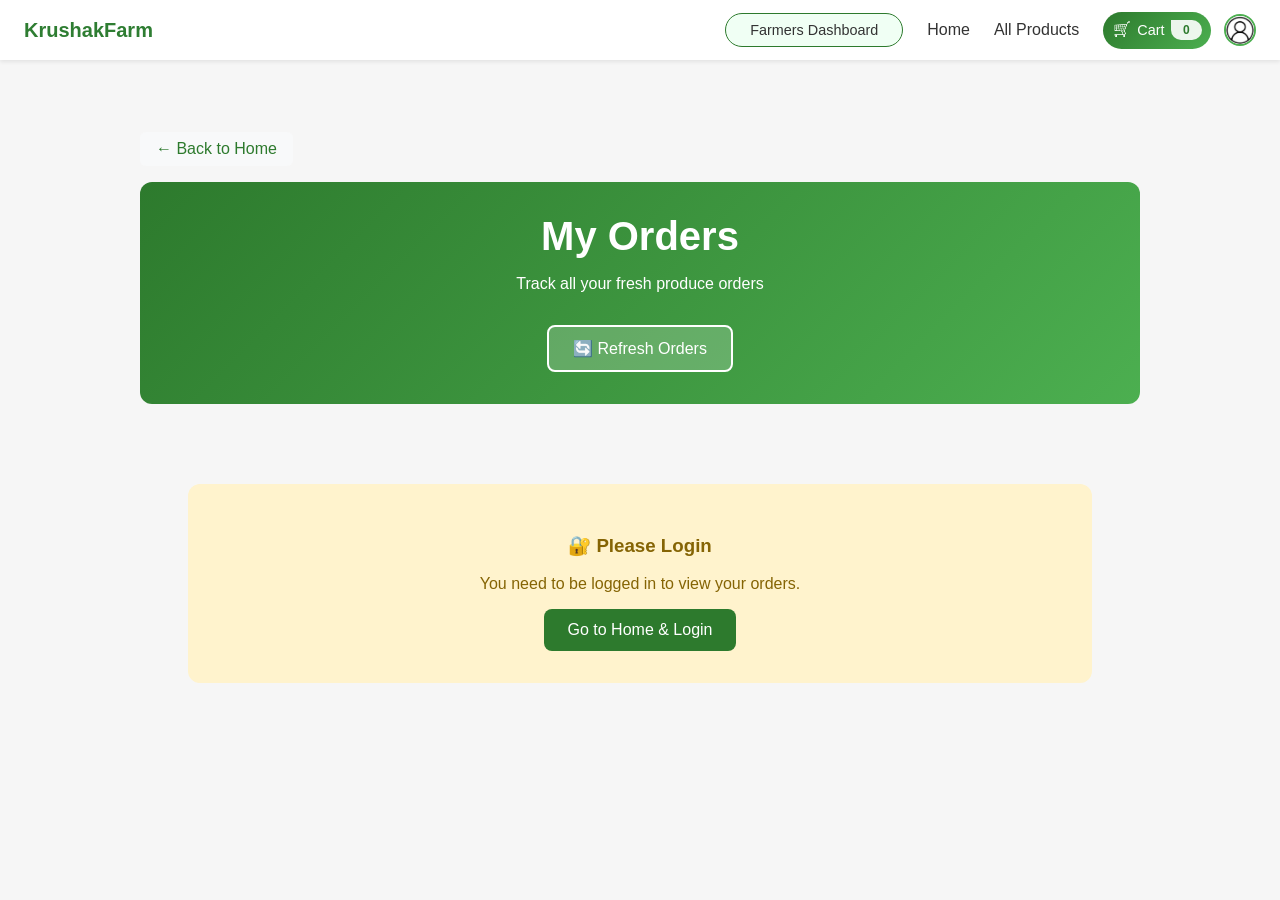
<file: my-orders.html>
<!-- my-orders.html -->
<!DOCTYPE html>
<html lang="en">
<head>
  <meta charset="UTF-8"/>
  <meta name="viewport" content="width=device-width, initial-scale=1.0"/>
  <title>My Orders - KrushakFarm</title>
  <link rel="stylesheet" href="css/styles.css"/>
  <style>
    /* Orders page specific styles */
    body {
      margin: 0;
      padding: 0;
    }
    
    .orders-container {
      max-width: 1000px;
      margin: 0 auto;
      padding: 2rem 1rem;
      margin-top: 100px; /* Space below navbar */
    }

    .page-header {
      text-align: center;
      margin-bottom: 2rem;
      padding: 2rem 0;
      background: linear-gradient(135deg, #2d7a2d, #4caf50);
      color: white;
      border-radius: 12px;
    }

    .page-header h1 {
      font-size: 2.5rem;
      margin: 0;
    }

    .back-nav {
      display: inline-block;
      margin-bottom: 1rem;
      padding: 0.5rem 1rem;
      background: #f8f9fa;
      color: #2d7a2d;
      text-decoration: none;
      border-radius: 6px;
      transition: all 0.3s ease;
    }

    .back-nav:hover {
      background: #2d7a2d;
      color: white;
    }

    .order-card {
      background: white;
      border-radius: 12px;
      box-shadow: 0 4px 12px rgba(0,0,0,0.1);
      margin-bottom: 1.5rem;
      padding: 1.5rem;
      border-left: 4px solid #2d7a2d;
    }

    .order-header {
      display: flex;
      justify-content: space-between;
      align-items: center;
      margin-bottom: 1rem;
      padding-bottom: 0.5rem;
      border-bottom: 1px solid #eee;
    }

    .order-id {
      font-size: 1.1rem;
      font-weight: 600;
      color: #333;
    }

    .order-status {
      padding: 0.25rem 0.75rem;
      border-radius: 20px;
      font-size: 0.8rem;
      font-weight: 600;
      text-transform: uppercase;
    }

    .status-pending { background: #fff3cd; color: #856404; }
    .status-confirmed { background: #d4edda; color: #155724; }
    .status-delivered { background: #d1ecf1; color: #0c5460; }
    .status-cancelled { background: #f8d7da; color: #721c24; }

    .order-meta {
      display: grid;
      grid-template-columns: repeat(auto-fit, minmax(200px, 1fr));
      gap: 1rem;
      margin-bottom: 1rem;
    }

    .meta-item {
      display: flex;
      align-items: center;
      gap: 0.5rem;
    }

    .meta-label {
      font-weight: 600;
      color: #666;
    }

    .meta-value {
      color: #333;
    }

    .order-items {
      background: #f8f9fa;
      padding: 1rem;
      border-radius: 8px;
      margin-top: 1rem;
    }

    .order-items h4 {
      margin: 0 0 0.75rem 0;
      color: #333;
      font-size: 1rem;
    }

    .item-list {
      list-style: none;
      padding: 0;
      margin: 0;
    }

    .item-list li {
      display: flex;
      justify-content: space-between;
      align-items: center;
      padding: 0.5rem 0;
      border-bottom: 1px solid #dee2e6;
    }

    .item-list li:last-child {
      border-bottom: none;
    }

    .item-name {
      font-weight: 500;
    }

    .item-price {
      font-weight: 600;
      color: #2d7a2d;
    }

    .loading {
      text-align: center;
      padding: 3rem;
      color: #666;
    }

    .no-orders {
      text-align: center;
      padding: 3rem;
      background: #f8f9fa;
      border-radius: 12px;
      color: #666;
    }

    .error-message {
      background: #f8d7da;
      color: #721c24;
      padding: 1rem;
      border-radius: 8px;
      margin: 1rem 0;
      text-align: center;
    }

    .session-expired {
      background: #fff3cd;
      color: #856404;
      padding: 2rem;
      border-radius: 12px;
      text-align: center;
    }

    .btn {
      display: inline-block;
      padding: 0.75rem 1.5rem;
      background: #2d7a2d;
      color: white;
      text-decoration: none;
      border-radius: 8px;
      transition: all 0.3s ease;
      border: none;
      cursor: pointer;
      font-size: 1rem;
    }

    .btn:hover {
      background: #1e5a1e;
      transform: translateY(-2px);
    }

    @media (max-width: 768px) {
      .order-header {
        flex-direction: column;
        align-items: flex-start;
        gap: 0.5rem;
      }

      .order-meta {
        grid-template-columns: 1fr;
      }

      .page-header h1 {
        font-size: 2rem;
      }
      
      .orders-container {
        margin-top: 80px;
        padding: 1rem;
      }
    }
  </style>
</head>
<body>

  <!-- Navigation -->
  <nav class="navbar">
    <div class="logo">KrushakFarm</div>
    <div class="nav-links">
      <a href="seller-login.html" class="nav-button">Farmers Dashboard</a>
      <a href="index.html">Home</a>
      <a href="search.html">All Products</a>
      
      <!-- User Actions -->
      <div class="user-actions">
        <a class="cart-btn" href="cart.html">
          <span class="cart-icon">🛒</span>
          <p>Cart</p>
          <span class="cart-count" id="cart-count">0</span>
        </a>
        
        <div class="profile-menu" id="profileMenu">
          <img src="images/profile.png" alt="Profile Icon" class="profile-icon" />
          <div class="dropdown hidden" id="dropdownMenu">
            <a href="my-orders.html">My Orders</a>
            <a href="#" onclick="logoutUser()">Logout</a>
          </div>
        </div>

        <button type="button" class="login-btn hidden" id="loginBtn">Login</button>
      </div>
    </div>
  </nav>

  <!-- Main Content -->
  <main class="orders-container">
    <a href="index.html" class="back-nav">← Back to Home</a>
    
    <div class="page-header">
      <h1>My Orders</h1>
      <p>Track all your fresh produce orders</p>
      <button onclick="refreshOrders()" class="btn" style="margin-top: 1rem; background: rgba(255,255,255,0.2); border: 2px solid white;">
        🔄 Refresh Orders
      </button>
    </div>

    <div id="ordersContainer" class="loading">
      <div>Loading your orders...</div>
    </div>
  </main>

  <!-- Popup Message -->
  <div id="popupMessage" class="popup-message" aria-live="polite">
    <span id="popupText"></span>
  </div>

  <script>
    // API configuration
    const API_URL = (window.location.hostname === 'localhost' || window.location.hostname === '127.0.0.1' || window.location.protocol === 'file:') ? 'http://localhost:5000/api' : '/api';
    let currentUser = null;
    let authToken = null;

    // Initialize page
    window.addEventListener("DOMContentLoaded", () => {
      checkAuthAndLoadOrders();
      
      // Auto-refresh orders every 30 seconds if page is visible
      setInterval(() => {
        if (!document.hidden && authToken && currentUser) {
          loadOrders();
        }
      }, 30000);
    });

    // Refresh orders when page becomes visible (user returns from cart)
    document.addEventListener('visibilitychange', () => {
      if (!document.hidden && authToken && currentUser) {
        setTimeout(() => {
          loadOrders();
        }, 1000); // Small delay to ensure any pending operations complete
      }
    });

    // Check authentication and load orders
    async function checkAuthAndLoadOrders() {
      authToken = localStorage.getItem("authToken");
      
      if (!authToken) {
        showNotLoggedIn();
        return;
      }

      // Manual refresh function
      async function refreshOrders() {
        const ordersContainer = document.getElementById("ordersContainer");
        const originalContent = ordersContainer.innerHTML;
        
        ordersContainer.innerHTML = `
          <div class="loading">
            <div>Refreshing orders...</div>
          </div>
        `;
        
        try {
          await loadOrders();
          showPopupMessage("Orders refreshed!");
        } catch (error) {
          ordersContainer.innerHTML = originalContent;
          showPopupMessage("Failed to refresh orders. Please try again.", "error");
        }
      }

      // Verify token is still valid
      try {
        const authRes = await fetch(`${API_URL}/auth/me`, {
          headers: { 'Authorization': `Bearer ${authToken}` }
        });

        if (authRes.ok) {
          const userData = await authRes.json();
          if (userData.success && userData.user && userData.user.role === 'customer') {
            currentUser = userData.user;
            updateNavigation();
            
            // Check if we need to refresh orders (coming from cart after order placement)
            const shouldRefresh = localStorage.getItem('refreshOrders');
            if (shouldRefresh) {
              localStorage.removeItem('refreshOrders');
              showPopupMessage("Loading your latest orders...");
              // Add a small delay to ensure order is processed on server
              setTimeout(async () => {
                await loadOrders();
              }, 2000);
            } else {
              await loadOrders();
            }
          } else {
            console.error('Invalid user data:', userData);
            showNotLoggedIn();
          }
        } else if (authRes.status === 401) {
          showSessionExpired();
        } else {
          showError("Authentication check failed. Please try again.");
        }
      } catch (error) {
        console.error('Auth check error:', error);
        showError("Network error. Please check your connection.");
      }
    }

    // Load orders from API with better error handling and fallback
    async function loadOrders() {
      try {
        // First try the primary orders endpoint
        let res = await fetch(`${API_URL}/orders`, {
          headers: { 
            'Authorization': `Bearer ${authToken}`,
            'Cache-Control': 'no-cache'
          }
        });

        // If 404, try alternative endpoints
        if (res.status === 404) {
          console.log('Primary orders endpoint not found, trying alternatives...');
          
          // Try different possible endpoints
          const alternativeEndpoints = [
            `${API_URL}/order`,
            `${API_URL}/user/orders`,
            `${API_URL}/customer/orders`
          ];
          
          for (const endpoint of alternativeEndpoints) {
            try {
              res = await fetch(endpoint, {
                headers: { 
                  'Authorization': `Bearer ${authToken}`,
                  'Cache-Control': 'no-cache'
                }
              });
              
              if (res.ok) {
                console.log(`Found working endpoint: ${endpoint}`);
                break;
              }
            } catch (endpointError) {
              console.log(`Failed endpoint ${endpoint}:`, endpointError.message);
              continue;
            }
          }
        }

        if (res.status === 401) {
          showSessionExpired();
          return;
        }

        if (!res.ok) {
          // Show detailed error information
          const errorText = await res.text();
          console.error('Server response:', {
            status: res.status,
            statusText: res.statusText,
            body: errorText
          });
          
          throw new Error(`Server error: ${res.status} - ${res.statusText}`);
        }

        const data = await res.json();
        console.log('Orders data received:', data);

        // Handle different response formats
        let orders = [];
        if (data.success && data.orders && Array.isArray(data.orders)) {
          orders = data.orders;
        } else if (data.orders && Array.isArray(data.orders)) {
          orders = data.orders;
        } else if (Array.isArray(data)) {
          orders = data;
        } else if (data.data && Array.isArray(data.data)) {
          orders = data.data;
        }

        if (orders.length > 0) {
          displayOrders(orders);
        } else {
          showNoOrders();
        }

      } catch (error) {
        console.error('Error loading orders:', error);
        
        // Show detailed error with debugging info
        showDetailedError(error.message);
      }
    }

    // Show detailed error with debugging information
    function showDetailedError(message) {
      document.getElementById("ordersContainer").innerHTML = `
        <div class="error-message">
          <h3>⚠️ Error Loading Orders</h3>
          <p><strong>Error:</strong> ${message}</p>
          <div style="margin: 1rem 0; padding: 1rem; background: #f8f9fa; border-radius: 8px; font-family: monospace; font-size: 0.9rem;">
            <strong>Debug Information:</strong><br>
            API URL: ${API_URL}<br>
            Endpoint: ${API_URL}/orders<br>
            Auth Token: ${authToken ? 'Present' : 'Missing'}<br>
            User: ${currentUser ? currentUser.name : 'Not logged in'}
          </div>
          <div style="display: flex; gap: 1rem; justify-content: center; flex-wrap: wrap;">
            <button onclick="refreshOrders()" class="btn">Try Again</button>
            <button onclick="testConnection()" class="btn" style="background: #17a2b8;">Test Connection</button>
            <button onclick="showServerInfo()" class="btn" style="background: #6c757d;">Server Info</button>
          </div>
        </div>
      `;
    }

    // Test server connection
    async function testConnection() {
      const container = document.getElementById("ordersContainer");
      container.innerHTML = `<div class="loading"><div>Testing server connection...</div></div>`;
      
      try {
        // Test basic API connection
        const testRes = await fetch(`${API_URL}/auth/me`, {
          headers: { 'Authorization': `Bearer ${authToken}` }
        });
        
        const connectionStatus = testRes.ok ? 'Connected' : `Failed (${testRes.status})`;
        
        // Try to get available endpoints
        let availableEndpoints = [];
        const endpointsToTest = [
          '/orders',
          '/order', 
          '/user/orders',
          '/customer/orders',
          '/products',
          '/cart'
        ];
        
        for (const endpoint of endpointsToTest) {
          try {
            const endpointRes = await fetch(`${API_URL}${endpoint}`, {
              headers: { 'Authorization': `Bearer ${authToken}` }
            });
            
            availableEndpoints.push({
              endpoint,
              status: endpointRes.status,
              available: endpointRes.status !== 404
            });
          } catch (e) {
            availableEndpoints.push({
              endpoint,
              status: 'Error',
              available: false
            });
          }
        }
        
        container.innerHTML = `
          <div style="background: white; padding: 2rem; border-radius: 12px; box-shadow: 0 4px 12px rgba(0,0,0,0.1);">
            <h3>🔍 Connection Test Results</h3>
            <p><strong>API Connection:</strong> ${connectionStatus}</p>
            <h4>Available Endpoints:</h4>
            <ul style="text-align: left; max-width: 500px; margin: 0 auto;">
              ${availableEndpoints.map(ep => `
                <li style="margin: 0.5rem 0; color: ${ep.available ? 'green' : 'red'};">
                  ${API_URL}${ep.endpoint} - ${ep.status} ${ep.available ? '✓' : '✗'}
                </li>
              `).join('')}
            </ul>
            <div style="margin-top: 2rem;">
              <button onclick="loadOrders()" class="btn">Back to Orders</button>
            </div>
          </div>
        `;
        
      } catch (error) {
        container.innerHTML = `
          <div class="error-message">
            <h3>❌ Connection Failed</h3>
            <p>Cannot connect to server: ${error.message}</p>
            <p>Please check if your server is running on ${API_URL}</p>
            <button onclick="loadOrders()" class="btn">Back</button>
          </div>
        `;
      }
    }

    // Show server information
    function showServerInfo() {
      const container = document.getElementById("ordersContainer");
      container.innerHTML = `
        <div style="background: white; padding: 2rem; border-radius: 12px; box-shadow: 0 4px 12px rgba(0,0,0,0.1);">
          <h3>🔧 Server Configuration</h3>
          <div style="text-align: left; max-width: 600px; margin: 0 auto; font-family: monospace; background: #f8f9fa; padding: 1rem; border-radius: 8px;">
            <p><strong>Expected Server Setup:</strong></p>
            <ul>
              <li>Server should be running and accessible</li>
              <li>Orders endpoint: <code>GET /api/orders</code></li>
              <li>Should return: <code>{ success: true, orders: [...] }</code></li>
              <li>Requires: Authorization header with Bearer token</li>
            </ul>
            <p><strong>Current Configuration:</strong></p>
            <ul>
              <li>API URL: <code>${API_URL}</code></li>
              <li>Auth Token: ${authToken ? 'Present (length: ' + authToken.length + ')' : 'Missing'}</li>
              <li>User: ${currentUser ? currentUser.name + ' (' + currentUser.email + ')' : 'Not authenticated'}</li>
            </ul>
          </div>
          <div style="margin-top: 2rem;">
            <button onclick="loadOrders()" class="btn">Back to Orders</button>
            <button onclick="checkOrdersDirectly()" class="btn" style="background: #6610f2;">Check Orders Directly</button>
          </div>
        </div>
      `;
    }

    // Check orders with different methods
    async function checkOrdersDirectly() {
      const container = document.getElementById("ordersContainer");
      container.innerHTML = `<div class="loading"><div>Checking orders directly...</div></div>`;
      
      // Try to create a test order first if none exist
      try {
        const createRes = await fetch(`${API_URL}/orders`, {
          method: 'POST',
          headers: {
            'Content-Type': 'application/json',
            'Authorization': `Bearer ${authToken}`
          },
          body: JSON.stringify({
            items: [{ productName: 'Test Product', quantity: 1, price: 10 }],
            totalAmount: 10,
            paymentMethod: 'test',
            paymentStatus: 'completed'
          })
        });
        
        if (createRes.ok) {
          showPopupMessage("Test order created successfully!");
          setTimeout(() => loadOrders(), 1000);
        } else {
          const errorData = await createRes.text();
          showPopupMessage(`Failed to create test order: ${createRes.status}`, 'error');
          console.error('Create order error:', errorData);
        }
        
      } catch (error) {
        showPopupMessage(`Error creating test order: ${error.message}`, 'error');
        loadOrders();
      }
    }

    // Display orders with safe property access
    function displayOrders(orders) {
      let html = '';
      
      orders.forEach((order, index) => {
        try {
          // Safely extract order data with fallbacks
          const orderId = order._id || order.id || `order-${index + 1}`;
          const status = order.status || 'pending';
          const totalAmount = order.totalAmount || order.total || 0;
          const paymentMethod = order.paymentMethod || 'N/A';
          const createdAt = order.createdAt || order.date || new Date();
          const items = order.items || [];
          
          // Format date safely
          let orderDate = 'Date not available';
          try {
            orderDate = new Date(createdAt).toLocaleDateString('en-IN', {
              year: 'numeric',
              month: 'long',
              day: 'numeric'
            });
          } catch (dateError) {
            console.warn('Date parsing error:', dateError);
          }

          html += `
            <div class="order-card">
              <div class="order-header">
                <div class="order-id">Order #${orderId.toString().slice(-8)}</div>
                <div class="order-status status-${status.toLowerCase()}">${status}</div>
              </div>
              
              <div class="order-meta">
                <div class="meta-item">
                  <span class="meta-label">📅 Date:</span>
                  <span class="meta-value">${orderDate}</span>
                </div>
                <div class="meta-item">
                  <span class="meta-label">💰 Total:</span>
                  <span class="meta-value">₹${Number(totalAmount).toFixed(2)}</span>
                </div>
                <div class="meta-item">
                  <span class="meta-label">💳 Payment:</span>
                  <span class="meta-value">${paymentMethod.toUpperCase()}</span>
                </div>
                ${order.deliveryAddress ? `
                  <div class="meta-item">
                    <span class="meta-label">📍 Delivery:</span>
                    <span class="meta-value">${order.deliveryAddress}</span>
                  </div>
                ` : ''}
              </div>

              <div class="order-items">
                <h4>📦 Items (${items.length})</h4>
                ${items.length > 0 ? `
                  <ul class="item-list">
                    ${items.map(item => {
                      // Safely extract item data
                      const productName = item.productName || item.name || 'Product';
                      const quantity = item.quantity || 1;
                      const price = item.price || 0;
                      const itemTotal = Number(price) * Number(quantity);
                      
                      return `
                        <li>
                          <div>
                            <span class="item-name">${productName}</span>
                            <div style="font-size: 0.9rem; color: #666;">Quantity: ${quantity}</div>
                          </div>
                          <div class="item-price">₹${itemTotal.toFixed(2)}</div>
                        </li>
                      `;
                    }).join('')}
                  </ul>
                ` : `
                  <p style="color: #666; text-align: center;">No items found for this order</p>
                `}
              </div>
            </div>
          `;
        } catch (orderError) {
          console.error('Error processing order:', orderError, order);
          // Still show a basic order card even if there's an error
          html += `
            <div class="order-card">
              <div class="order-header">
                <div class="order-id">Order #${index + 1}</div>
                <div class="order-status status-pending">Error Loading</div>
              </div>
              <p style="color: #666;">There was an error loading this order details.</p>
            </div>
          `;
        }
      });

      document.getElementById("ordersContainer").innerHTML = html;
    }

    // Show various states
    function showNotLoggedIn() {
      document.getElementById("ordersContainer").innerHTML = `
        <div class="session-expired">
          <h3>🔐 Please Login</h3>
          <p>You need to be logged in to view your orders.</p>
          <a href="index.html" class="btn">Go to Home & Login</a>
        </div>
      `;
    }

    function showSessionExpired() {
      localStorage.removeItem('authToken');
      document.getElementById("ordersContainer").innerHTML = `
        <div class="session-expired">
          <h3>⏰ Session Expired</h3>
          <p>Your login session has expired. Please login again to view your orders.</p>
          <a href="index.html" class="btn">Return to Home</a>
        </div>
      `;
    }

    function showNoOrders() {
      document.getElementById("ordersContainer").innerHTML = `
        <div class="no-orders">
          <h3>📦 No Orders Yet</h3>
          <p>You haven't placed any orders yet. Start shopping for fresh produce!</p>
          <a href="index.html" class="btn">Start Shopping</a>
        </div>
      `;
    }

    function showError(message) {
      document.getElementById("ordersContainer").innerHTML = `
        <div class="error-message">
          <h3>⚠️ Error</h3>
          <p>${message}</p>
          <button onclick="location.reload()" class="btn">Try Again</button>
        </div>
      `;
    }

    // Update navigation for logged-in user
    function updateNavigation() {
      if (currentUser) {
        const loginBtn = document.getElementById("loginBtn");
        const profileMenu = document.getElementById("profileMenu");
        
        if (loginBtn) loginBtn.classList.add("hidden");
        if (profileMenu) profileMenu.classList.remove("hidden");
        
        // Update cart count
        updateCartCount();
      }
    }

    // Update cart count
    async function updateCartCount() {
      const cartCountEl = document.getElementById("cart-count");
      if (!authToken || !cartCountEl) return;

      try {
        const res = await fetch(`${API_URL}/cart`, {
          headers: { 'Authorization': `Bearer ${authToken}` }
        });
        
        if (res.ok) {
          const cartItems = await res.json();
          const totalItems = cartItems.reduce((sum, item) => sum + (item.quantity || 0), 0);
          cartCountEl.textContent = String(totalItems);
        }
      } catch (error) {
        console.error('Cart count error:', error);
      }
    }

    // Logout function
    async function logoutUser() {
      try {
        if (authToken) {
          await fetch(`${API_URL}/auth/logout`, { 
            method: "POST",
            headers: { 'Authorization': `Bearer ${authToken}` }
          });
        }
      } catch (e) {
        console.error("Logout error:", e);
      }
      
      localStorage.removeItem('authToken');
      authToken = null;
      currentUser = null;
      window.location.href = 'index.html';
    }

    // Show popup message
    function showPopupMessage(message, type = 'success') {
      const popup = document.getElementById("popupMessage");
      const text = document.getElementById("popupText");
      if (!popup || !text) return;

      text.textContent = message;
      
      // Set background color based on type
      if (type === 'error') {
        popup.style.backgroundColor = '#f44336';
      } else if (type === 'warning') {
        popup.style.backgroundColor = '#ff9800';
      } else {
        popup.style.backgroundColor = '#4BB543';
      }
      
      popup.classList.add("visible");

      setTimeout(() => {
        popup.classList.remove("visible");
      }, 3000);
    }
  </script>
</body>
</html>
</file>
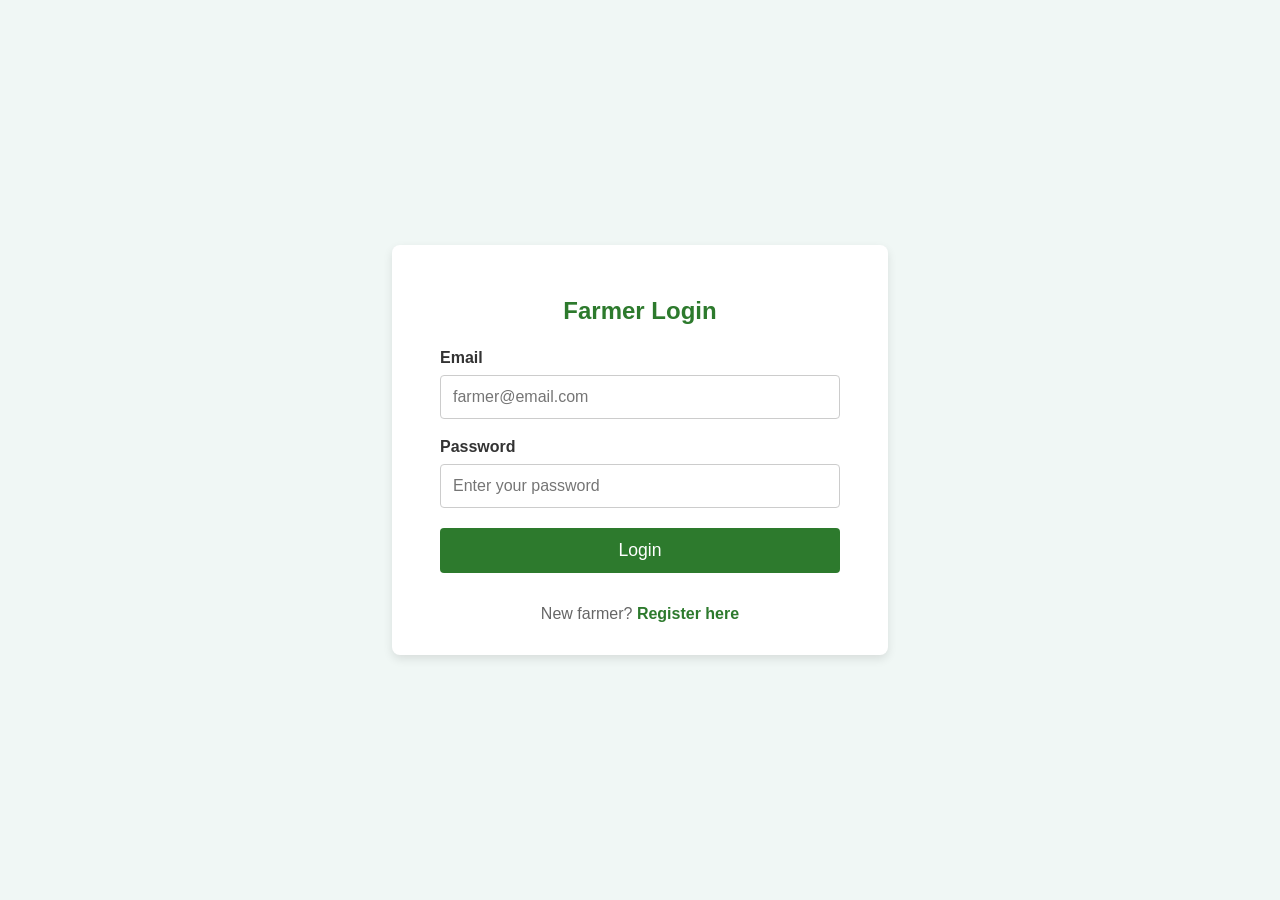
<file: seller-dashboard.html>
<!DOCTYPE html>
<html lang="en">
<head>
  <meta charset="UTF-8" />
  <meta name="viewport" content="width=device-width, initial-scale=1.0" />
  <title>KrushakFarm Farmer Dashboard</title>
  <link rel="stylesheet" href="css/styles.css" />
  <style>
    .hidden { 
      display: none;
    }
    body {
      padding-top: 0 !important; /* Override the main CSS padding-top */
    }
    .product-container {
      display: grid;
      grid-template-columns: repeat(3, 1fr); /* <-- fixed 3 columns */
      gap: 20px;
      padding: 10px;
      box-sizing: border-box;
    }

      .product-card {
      display: flex;
      flex-direction: column;   /* stack children vertically */
      justify-content: space-between; /* push button to bottom neatly */
      background: #fff;
      border: 1px solid #ddd;
      border-radius: 12px;
      padding: 10px;
      text-align: center;
      box-shadow: 0 2px 5px rgba(0,0,0,0.1);
      height: 100%;  /* make all cards same height in grid */
      box-sizing: border-box;
    }

    .product-card img {
      width: 100%;
      height: 150px;
      object-fit: cover;
      border-radius: 8px;
      margin-bottom: 10px;
    }

    .product-card h4,
    .product-card p {
      margin: 5px 0;
    }

    .remove-btn {
      margin-top: auto; /* pushes button to bottom */
      background: #e74c3c;
      color: #fff;
      border: none;
      border-radius: 8px;
      padding: 8px 12px;
      cursor: pointer;
      transition: background 0.2s;
    }

    .remove-btn:hover {
      background: #c0392b;
    }
  </style>
</head>
<body>
  <div class="dashboard-layout">
    <!-- Sidebar -->
    <aside class="sidebar">
      <h2>KrushakFarm</h2>
      <ul>
        <li class="nav-item active" data-target="dashboard-section">Dashboard</li>
        <li class="nav-item" data-target="orders-section">Orders</li>
        <li class="nav-item" data-target="products-section">Products</li>
        <li class="nav-item" onclick="logout()">Logout</li>
      </ul>
      
      <!-- Popup message -->
      <div id="popupMessage" class="popup-message">
          <span id="popupText"></span>
      </div>
    </aside>

    <!-- Content -->
    <main class="dashboard-content">
      <section id="dashboard-section">
        <div class="metrics">
          <div class="metric-card">
            <h3>Total Sales</h3>
            <p>₹0</p>
          </div>
          <div class="metric-card">
            <h3>Orders</h3>
            <p>0</p>
          </div>
          <div class="metric-card">
            <h3>Products</h3>
            <p>0</p>
          </div>
        </div>
      </section>

      <section id="orders-section" class="hidden">
        <h2>Recent Orders</h2>
        <p>No orders yet.</p>
      </section>

      <section id="products-section" class="hidden">
        <div class="upload-form">
          <h2>Upload Product</h2>
          <form id="product-form">
            <input type="text" id="product-name" name="name" placeholder="Product Name" required />
            <input type="number" id="product-price" name="price" placeholder="Price (₹)" required />

            <div style="display: flex; gap: 10px;">
              <input type="number" id="product-quantity" name="quantity" placeholder="Quantity" required />
              <select id="product-unit" name="unit" required>
                <option value="" disabled selected>Unit</option>
                <option value="kg">kg</option>
                <option value="grams">grams</option>
                <option value="liters">liters</option>
                <option value="ml">ml</option>
                <option value="bunches">bunches</option>
                <option value="pieces">pieces</option>
              </select>
            </div>

            <select id="product-category" name="category" required>
              <option value="" disabled selected>Select Category</option>
              <option value="Vegetables">Vegetables</option>
              <option value="Fruits">Fruits</option>
              <option value="Grains">Grains</option>
              <option value="Dairy">Dairy</option>
            </select>

            <input type="file" id="product-image" name="image" accept="image/*" required />
            <button type="submit">Add Product</button>
          </form>
        </div>

        <!-- ✅ Moved inside products-section -->
        <div class="listed-products">
          <h2>Listed Products</h2>
          <div class="product-container" id="product-list"></div>
        </div>
      </section>
    </main>
  </div>
<script src="js/seller-dashboard.js" defer></script>
<script>
  const form = document.getElementById("productForm");

  form.addEventListener("submit", async (e) => {
    e.preventDefault();

    const formData = new FormData(form); // ✅ automatically grabs fields + file

    try {
      const res = await fetch("http://localhost:5500/api/products", {
        method: "POST",
        body: formData, // ✅ no headers (browser sets multipart boundary)
      });

      const data = await res.json();
      console.log("✅ Product added:", data);

      if (res.ok) {
        alert("Product added successfully!");
      } else {
        alert("Error: " + data.error);
      }
    } catch (err) {
      console.error("❌ Failed to add product:", err);
    }
  });
</script>
</body>
</html>
</file>
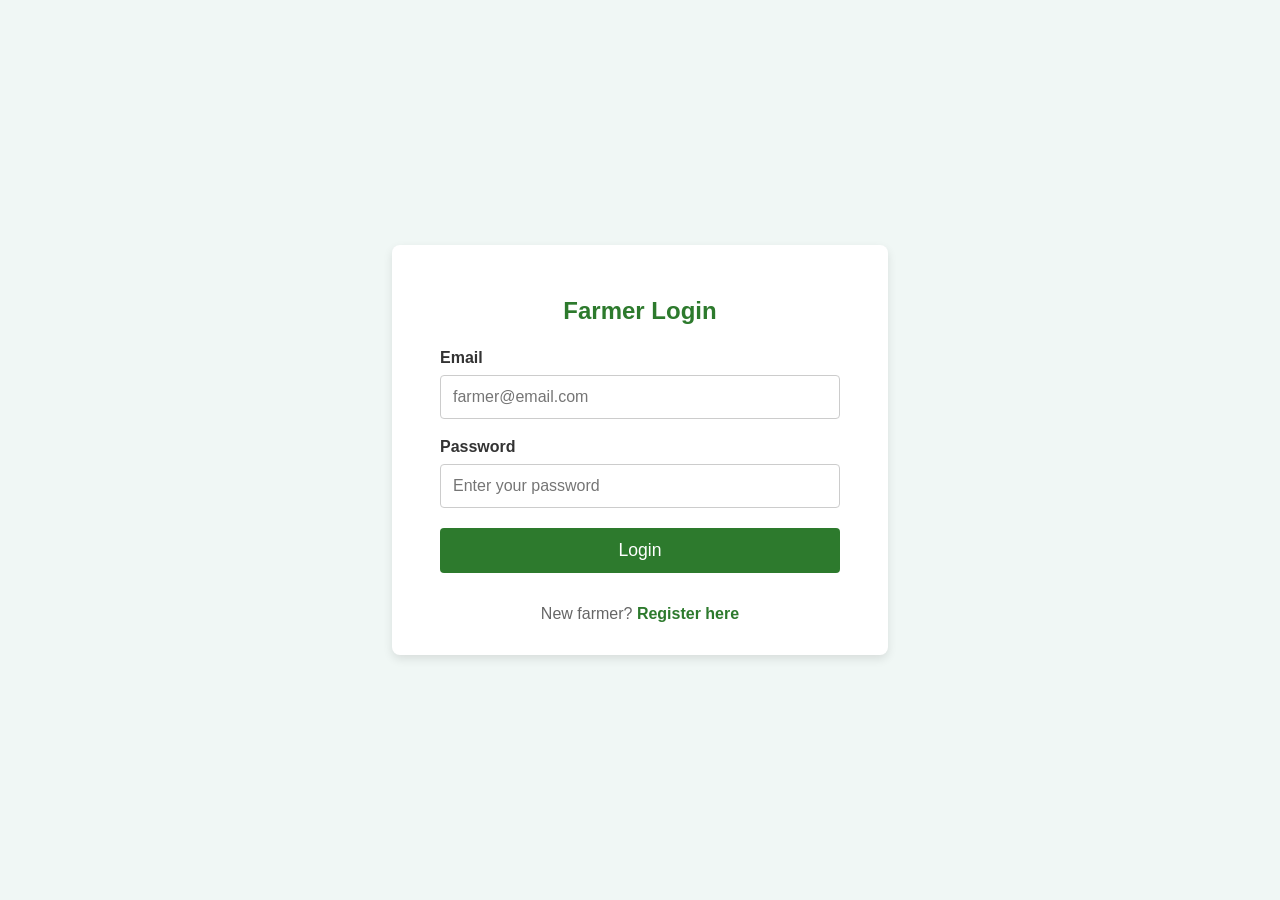
<file: seller-login.html>
<!DOCTYPE html>
<html lang="en">
<head>
  <meta charset="UTF-8" />
  <meta name="viewport" content="width=device-width, initial-scale=1" />
  <title>Farmer Login - KrushakFarm</title>
  <style>
    body {
      font-family: Arial, sans-serif;
      background-color: #f0f7f5;
      display: flex;
      justify-content: center;
      align-items: center;
      min-height: 100vh;
      margin: 0;
      padding: 20px;
      box-sizing: border-box;
    }
    .login-container {
      background: white;
      padding: 2rem 3rem;
      border-radius: 8px;
      box-shadow: 0 4px 10px rgba(0,0,0,0.1);
      width: 100%;
      max-width: 400px;
    }
    h2 {
      text-align: center;
      color: #2d7a2d;
      margin-bottom: 1.5rem;
    }
    label {
      display: block;
      margin-bottom: 0.5rem;
      font-weight: bold;
      color: #333;
    }
    input[type="email"],
    input[type="password"],
    input[type="text"] {
      width: 100%;
      padding: 0.75rem;
      margin-bottom: 1.2rem;
      border: 1px solid #ccc;
      border-radius: 4px;
      font-size: 1rem;
      box-sizing: border-box;
      transition: border-color 0.3s ease;
    }
    input[type="email"]:focus,
    input[type="password"]:focus,
    input[type="text"]:focus {
      outline: none;
      border-color: #2d7a2d;
      box-shadow: 0 0 0 2px rgba(45, 122, 45, 0.2);
    }
    button {
      width: 100%;
      background-color: #2d7a2d;
      color: white;
      font-size: 1.1rem;
      padding: 0.75rem;
      border: none;
      border-radius: 4px;
      cursor: pointer;
      transition: background-color 0.3s ease;
      margin-bottom: 1rem;
    }
    button:hover:not(:disabled) {
      background-color: #246b24;
    }
    button:disabled {
      background-color: #ccc;
      cursor: not-allowed;
    }
    .form-toggle {
      text-align: center;
      margin-top: 1rem;
      color: #666;
    }
    .form-toggle a {
      color: #2d7a2d;
      text-decoration: none;
      font-weight: bold;
    }
    .form-toggle a:hover {
      text-decoration: underline;
    }
    .hidden {
      display: none;
    }
    .message {
      padding: 1rem;
      border-radius: 4px;
      margin-bottom: 1rem;
      font-size: 0.9rem;
    }
    .success-message {
      background-color: #d4edda;
      color: #155724;
      border: 1px solid #c3e6cb;
    }
    .error-message {
      background-color: #f8d7da;
      color: #721c24;
      border: 1px solid #f5c6cb;
    }
    .warning-message {
      background-color: #fff3cd;
      color: #856404;
      border: 1px solid #ffeaa7;
    }
    .password-strength {
      font-size: 0.8rem;
      margin-top: -1rem;
      margin-bottom: 1rem;
    }
    .strength-weak { color: #dc3545; }
    .strength-medium { color: #ffc107; }
    .strength-strong { color: #28a745; }
    .verification-notice {
      background-color: #e3f2fd;
      color: #0d47a1;
      border: 1px solid #bbdefb;
      padding: 1rem;
      border-radius: 4px;
      margin-bottom: 1rem;
      text-align: center;
    }
    .resend-btn {
      background-color: #17a2b8;
      margin-top: 0.5rem;
    }
    .resend-btn:hover:not(:disabled) {
      background-color: #138496;
    }
  </style>
</head>
<body>
  <div class="login-container">
    <!-- Login Form -->
    <div id="login-form">
      <h2>Farmer Login</h2>
      
      <div id="login-message"></div>
      
      <form id="farmer-login-form">
        <label for="login-email">Email</label>
        <input type="email" id="login-email" name="email" placeholder="farmer@email.com" required />

        <label for="login-password">Password</label>
        <input type="password" id="login-password" name="password" placeholder="Enter your password" required />

        <button type="submit" id="login-btn">Login</button>
      </form>
      
      <div class="form-toggle">
        New farmer? <a href="#" id="show-register">Register here</a>
      </div>
    </div>

    <!-- Register Form -->
    <div id="register-form" class="hidden">
      <h2>Farmer Registration</h2>
      
      <div id="register-message"></div>
      
      <form id="farmer-register-form">
        <label for="register-name">Full Name</label>
        <input type="text" id="register-name" name="name" placeholder="Enter your full name" required />
        
        <label for="register-email">Email</label>
        <input type="email" id="register-email" name="email" placeholder="farmer@email.com" required />

        <label for="register-password">Password</label>
        <input type="password" id="register-password" name="password" 
               placeholder="Create a strong password" required 
               oninput="checkPasswordStrength(this.value)" />
        <div id="password-strength" class="password-strength"></div>

        <button type="submit" id="register-btn">Register as Farmer</button>
      </form>
      
      <div class="form-toggle">
        Already have an account? <a href="#" id="show-login">Login here</a>
      </div>
    </div>

    <!-- Email Verification Form -->
    <div id="verification-form" class="hidden">
      <h2>Email Verification Required</h2>
      
      <div class="verification-notice">
        <p><strong>📧 Check Your Email!</strong></p>
        <p>We've sent a verification link to your email address. Please check your inbox (and spam folder) and click the verification link to activate your account.</p>
      </div>
      
      <div id="verification-message"></div>
      
      <form id="resend-verification-form">
        <label for="resend-email">Email Address</label>
        <input type="email" id="resend-email" name="email" placeholder="Enter your email" required readonly />
        
        <button type="submit" class="resend-btn" id="resend-btn">Resend Verification Email</button>
        <button type="button" id="back-to-login">Back to Login</button>
      </form>
    </div>
  </div>

  <script>
    const API_URL = (window.location.hostname === 'localhost' || window.location.hostname === '127.0.0.1' || window.location.protocol === 'file:') ? 'http://localhost:5000/api' : '/api';
    
    // Form references
    const loginFormDiv = document.getElementById('login-form');
    const registerFormDiv = document.getElementById('register-form');
    const verificationFormDiv = document.getElementById('verification-form');
    const loginForm = document.getElementById('farmer-login-form');
    const registerForm = document.getElementById('farmer-register-form');
    const resendForm = document.getElementById('resend-verification-form');
    
    // Show message function
    function showMessage(elementId, message, type = 'error') {
      const messageDiv = document.getElementById(elementId);
      messageDiv.innerHTML = `<div class="${type}-message">${message}</div>`;
    }
    
    // Clear message function
    function clearMessage(elementId) {
      document.getElementById(elementId).innerHTML = '';
    }
    
    // Toggle forms
    document.getElementById('show-register').addEventListener('click', (e) => {
      e.preventDefault();
      loginFormDiv.classList.add('hidden');
      registerFormDiv.classList.remove('hidden');
      verificationFormDiv.classList.add('hidden');
      clearMessage('login-message');
    });
    
    document.getElementById('show-login').addEventListener('click', (e) => {
      e.preventDefault();
      registerFormDiv.classList.add('hidden');
      loginFormDiv.classList.remove('hidden');
      verificationFormDiv.classList.add('hidden');
      clearMessage('register-message');
    });
    
    document.getElementById('back-to-login').addEventListener('click', () => {
      verificationFormDiv.classList.add('hidden');
      loginFormDiv.classList.remove('hidden');
      clearMessage('verification-message');
    });

    // Password strength checker
    function checkPasswordStrength(password) {
      const strengthDiv = document.getElementById('password-strength');
      
      if (password.length === 0) {
        strengthDiv.innerHTML = '';
        return;
      }
      
      let score = 0;
      let feedback = [];
      
      // Length check
      if (password.length >= 8) score++;
      else feedback.push('at least 8 characters');
      
      // Uppercase check
      if (/[A-Z]/.test(password)) score++;
      else feedback.push('uppercase letter');
      
      // Lowercase check
      if (/[a-z]/.test(password)) score++;
      else feedback.push('lowercase letter');
      
      // Number check
      if (/\d/.test(password)) score++;
      else feedback.push('number');
      
      // Special character check
      if (/[@$!%*?&]/.test(password)) score++;
      else feedback.push('special character');
      
      let strengthText, className;
      
      if (score < 3) {
        strengthText = 'Weak - Missing: ' + feedback.join(', ');
        className = 'strength-weak';
      } else if (score < 5) {
        strengthText = 'Medium - Missing: ' + feedback.join(', ');
        className = 'strength-medium';
      } else {
        strengthText = 'Strong password ✓';
        className = 'strength-strong';
      }
      
      strengthDiv.innerHTML = `<span class="${className}">${strengthText}</span>`;
    }

    // Login form handler
    loginForm.addEventListener('submit', async function(e) {
      e.preventDefault();
      
      const email = document.getElementById('login-email').value.trim();
      const password = document.getElementById('login-password').value.trim();
      const submitBtn = document.getElementById('login-btn');
      
      clearMessage('login-message');
      submitBtn.disabled = true;
      submitBtn.textContent = 'Logging in...';
      
      try {
        const response = await fetch(`${API_URL}/auth/login`, {
          method: 'POST',
          headers: { 'Content-Type': 'application/json' },
          body: JSON.stringify({ email, password })
        });
        
        const data = await response.json();
        
        if (response.ok && data.success) {
          // Check if user is a farmer
          if (data.user.role !== 'farmer') {
            throw new Error('Only farmers can login here. Please use the customer login on the main website.');
          }
          
          // Store auth token
          localStorage.setItem('authToken', data.token);
          localStorage.setItem('user', JSON.stringify(data.user));
          
          showMessage('login-message', 'Login successful! Redirecting...', 'success');
          setTimeout(() => {
            window.location.href = 'seller-dashboard.html';
          }, 1500);
          
        } else {
          // Handle specific error cases
          if (data.requiresVerification) {
            document.getElementById('resend-email').value = email;
            loginFormDiv.classList.add('hidden');
            verificationFormDiv.classList.remove('hidden');
            showMessage('verification-message', data.message, 'warning');
          } else {
            throw new Error(data.message || 'Login failed');
          }
        }
        
      } catch (error) {
        console.error('Login error:', error);
        showMessage('login-message', error.message, 'error');
      } finally {
        submitBtn.disabled = false;
        submitBtn.textContent = 'Login';
      }
    });
    
    // Register form handler
    registerForm.addEventListener('submit', async function(e) {
      e.preventDefault();
      
      const name = document.getElementById('register-name').value.trim();
      const email = document.getElementById('register-email').value.trim();
      const password = document.getElementById('register-password').value.trim();
      const submitBtn = document.getElementById('register-btn');
      
      clearMessage('register-message');
      
      // Client-side validation
      if (password.length < 8) {
        showMessage('register-message', 'Password must be at least 8 characters long', 'error');
        return;
      }
      
      if (!/^(?=.*[a-z])(?=.*[A-Z])(?=.*\d)(?=.*[@$!%*?&])/.test(password)) {
        showMessage('register-message', 'Password must contain uppercase, lowercase, number, and special character', 'error');
        return;
      }
      
      submitBtn.disabled = true;
      submitBtn.textContent = 'Registering...';
      
      try {
        const response = await fetch(`${API_URL}/auth/register`, {
          method: 'POST',
          headers: { 'Content-Type': 'application/json' },
          body: JSON.stringify({ 
            name, 
            email, 
            password, 
            role: 'farmer'
          })
        });
        
        const data = await response.json();
        
        if (response.ok && data.success) {
          // Show verification form
          document.getElementById('resend-email').value = email;
          registerFormDiv.classList.add('hidden');
          verificationFormDiv.classList.remove('hidden');
          showMessage('verification-message', data.message, 'success');
        } else {
          if (data.requiresVerification) {
            // User exists but not verified
            document.getElementById('resend-email').value = email;
            registerFormDiv.classList.add('hidden');
            verificationFormDiv.classList.remove('hidden');
            showMessage('verification-message', data.message, 'warning');
          } else {
            throw new Error(data.message || 'Registration failed');
          }
        }
        
      } catch (error) {
        console.error('Registration error:', error);
        showMessage('register-message', error.message, 'error');
      } finally {
        submitBtn.disabled = false;
        submitBtn.textContent = 'Register as Farmer';
      }
    });
    
    // Resend verification email
    resendForm.addEventListener('submit', async function(e) {
      e.preventDefault();
      
      const email = document.getElementById('resend-email').value.trim();
      const submitBtn = document.getElementById('resend-btn');
      
      clearMessage('verification-message');
      submitBtn.disabled = true;
      submitBtn.textContent = 'Sending...';
      
      try {
        const response = await fetch(`${API_URL}/auth/resend-verification`, {
          method: 'POST',
          headers: { 'Content-Type': 'application/json' },
          body: JSON.stringify({ email })
        });
        
        const data = await response.json();
        
        if (response.ok && data.success) {
          showMessage('verification-message', 'Verification email sent! Please check your inbox.', 'success');
        } else {
          throw new Error(data.message || 'Failed to send verification email');
        }
        
      } catch (error) {
        console.error('Resend verification error:', error);
        showMessage('verification-message', error.message, 'error');
      } finally {
        submitBtn.disabled = false;
        submitBtn.textContent = 'Resend Verification Email';
      }
    });

    // Check if already logged in
    window.addEventListener('DOMContentLoaded', () => {
      const authToken = localStorage.getItem('authToken');
      const user = JSON.parse(localStorage.getItem('user') || '{}');
      
      if (authToken && user.role === 'farmer') {
        // Verify token is still valid
        fetch(`${API_URL}/auth/me`, {
          headers: { 'Authorization': `Bearer ${authToken}` }
        })
        .then(response => response.json())
        .then(data => {
          if (data.success && data.user.role === 'farmer') {
            window.location.href = 'seller-dashboard.html';
          }
        })
        .catch(error => {
          // Token is invalid, remove it
          localStorage.removeItem('authToken');
          localStorage.removeItem('user');
        });
      }
    });
  </script>
</body>
</html>
</file>
<file: css/styles.css>
body {
  font-family: 'Segoe UI', sans-serif;
  margin: 0;
  padding-top: 60px; /* Reduced from 70px to match navbar height */
  background-color: #f6f6f6;
}

.logo {
  font-size: 2.2rem;
  font-weight: 900;  
  color: #2d7a2d;
  text-decoration: none;
  margin-right: 4rem; 
  flex-shrink: 0;
}

/* Hero - No gap, starts right below navbar */
.hero {
  position: relative;
  width: 100%;
  height: 400px;
  background-color: #e5f6ef;
  overflow: hidden;
  display: flex;
  align-items: flex-end;
  padding-bottom: 3rem;
  box-sizing: border-box;
  margin-top: 0; /* Ensure no margin at top */
}

.hero-text {
  position: relative;
  z-index: 1;
  max-width: 600px;
  padding: 2rem;
  color: #2e7d32;
}

.hero-image img {
  position: absolute;
  top: 0; 
  left: 0;
  width: 100%;
  height: 100%;
  object-fit: cover;
  z-index: 0;
}

.hero-text h1 {
  font-size: 2.2rem;
  line-height: 1.3;
}

.shop-btn {
  margin-top: 1rem;
  background-color: #2e7d32;
  color: white;
  border: none;
  padding: 0.75rem 1.5rem;
  border-radius: 20px;
  cursor: pointer;
}

.upload-form h2,
.listed-products h2 {
  font-size: 1.5rem;
  margin-bottom: 1rem;
  color: #333;
}

.product-card button {
  background-color: #2e7d32;
  color: white;
  border: none;
  padding: 0.4rem 1rem;
  border-radius: 20px;
  cursor: pointer;
  margin-top: 0.5rem;
}

/* Seller Dashboard */
.dashboard {
  padding: 2rem;
}

.listed-products {
  margin-top: 2rem;
}

/* Sidebar and Dashboard Enhancements */
.dashboard-layout {
  display: flex;
  min-height: 100vh;
}

.sidebar {
  width: 220px;
  background-color: #2e7d32;
  color: white;
  padding: 1rem;
}

.sidebar h2 {
  font-size: 1.2rem;
  margin-bottom: 1rem;
}

.sidebar ul {
  list-style: none;
  padding: 0;
}

.sidebar li {
  padding: 0.5rem 0;
  cursor: pointer;
}

.sidebar li:hover {
  background-color: #256429;
  border-radius: 10px;
  padding-left: 0.5rem;
}

.dashboard-content {
  flex: 1;
  padding: 2rem;
}

.metrics {
  display: flex;
  gap: 1rem;
  margin-bottom: 2rem;
}

.metric-card {
  background: white;
  padding: 1rem;
  border-radius: 20px;
  flex: 1;
  box-shadow: 0 0 5px rgba(0,0,0,0.05);
  text-align: center;
}

.metric-card h3 {
  margin: 0;
  color: #2e7d32;
  font-size: 1.2rem;
}

.metric-card p {
  font-size: 1.8rem;
  margin: 0.5rem 0 0;
}

@keyframes fadeInOut {
  0%   { opacity: 0; transform: translate(-50%, -60%); }
  10%  { opacity: 1; transform: translate(-50%, -50%); }
  90%  { opacity: 1; transform: translate(-50%, -50%); }
  100% { opacity: 0; transform: translate(-50%, -40%); }
}

.upload-form {
  background: #ffffff;
  padding: 2rem;
  border-radius: 10px;
  box-shadow: 0 6px 16px rgba(0, 0, 0, 0.1);
  margin-bottom: 2rem;
  max-width: 500px;
}

.upload-form h2 {
  text-align: center;
  color: #2d7a2d;
  margin-bottom: 1.5rem;
}

.upload-form form {
  display: flex;
  flex-direction: column;
  gap: 1rem;
}

.upload-form input,
.upload-form select,
.upload-form button {
  padding: 0.75rem 1rem;
  font-size: 1rem;
  border: 1px solid #ccc;
  border-radius: 6px;
  transition: border-color 0.3s ease, box-shadow 0.3s ease;
}

.upload-form input:focus,
.upload-form select:focus {
  border-color: #2d7a2d;
  box-shadow: 0 0 5px rgba(45, 122, 45, 0.4);
  outline: none;
}

.upload-form button {
  background-color: #2d7a2d;
  color: #fff;
  font-weight: bold;
  cursor: pointer;
  border: none;
  transition: background-color 0.3s ease;
}

.upload-form button:hover {
  background-color: #246b24;
}

.remove-btn {
  margin-top: 0.5rem;
  background-color: #e53935;
  color: #fff;
  border: none;
  padding: 0.5rem 0.8rem;
  border-radius: 5px;
  cursor: pointer;
  font-size: 0.9rem;
  transition: background-color 0.3s ease;
}

.remove-btn:hover {
  background-color: #c62828;
}

.categories {
  padding: 2rem;
  background-color: #f5fff8;
}

.categories h2 {
  text-align: center;
  color: #2d7a2d;
  margin-bottom: 1.5rem;
  font-size: 1.8rem;
}

.category-list {
  display: grid;
  grid-template-columns: repeat(auto-fit, minmax(150px, 1fr));
  gap: 1.2rem;
  max-width: 850px;
  margin: 0 auto;
  padding: 1rem;
  justify-items: center;
}

.best-sellers {
  padding: 2rem 1rem;
  background-color: #f9f9f9;
}

.best-sellers h2 {
  text-align: center;
  margin-bottom: 1.2rem;
  color: #2d7a2d;
  font-size: 1.6rem;
}

.product-container {
  display: grid;
  grid-template-columns: repeat(auto-fit, minmax(140px, 1fr));
  gap: 1rem;
  justify-items: center;
}

.product-card:hover {
  transform: translateY(-4px);
}

.add-cart-btn {
  margin-top: 0.5rem;
  padding: 0.4rem 0.8rem;
  background-color: #2d7a2d;
  color: white;
  border: none;
  border-radius: 5px;
  cursor: pointer;
  font-size: 0.85rem;
  transition: background-color 0.3s ease;
}

.add-cart-btn:hover {
  background-color: #246b24;
}

.navbar-actions {
  display: flex;
  align-items: center;
  gap: 1rem;
}

.cart-wrapper {
  position: relative;
}

.cart-count {
  background: rgba(255, 255, 255, 0.9);
  color: #2d7a2d;
  padding: 0.2rem 0.4rem;
  border-radius: 0px 25px 25px 25px;
  font-size: 0.75rem;
  font-weight: bold;
  min-width: 18px;
  text-align: center;
}

.nav-button {
  background: transparent;
  background-color: #f0fff4;
  color: #2d7a2d;
  padding: 0.5rem 1.5rem;
  border: 1.5px solid #2d7a2d;
  border-radius: 20px;
  text-decoration: none;
  font-weight: 600;
  font-size: 0.9rem;
  transition: all 0.3s ease;
  display: inline-block;
}

.nav-button:hover {
  background-color: #e6f8eb;
  color: #1f5e1f;
  border-color: #1f5e1f;
}

.popup-message {
  position: fixed;
  top: 80px; /* Below navbar */
  left: 50%;
  transform: translateX(-50%);
  background-color: #4BB543;
  color: #fff;
  padding: 16px 32px;
  border-radius: 12px;
  font-size: 16px;
  font-weight: 600;
  box-shadow: 0 6px 20px rgba(0, 0, 0, 0.2);
  opacity: 0;
  visibility: hidden;
  pointer-events: none;
  transition: all 0.4s cubic-bezier(0.4, 0, 0.2, 1);
  z-index: 2000;
  max-width: 400px;
  text-align: center;
  border: 3px solid rgba(255, 255, 255, 0.2);
}

.popup-message.visible {
  opacity: 1;
  visibility: visible;
  transform: translateX(-50%) translateY(10px);
}

.modal.hidden {
  display: none;
}

.modal-content h2 {
  margin-top: 0;
  font-size: 22px;
}

.modal-content input {
  width: 100%;
  padding: 10px;
  margin: 8px 0;
  box-sizing: border-box;
}

.logout-btn {
  background-color: #f5f5f5;
  color: #333;
  border: 1px solid #ccc;
  padding: 8px 16px;
  margin-left: 10px;
  border-radius: 20px;
  font-size: 14px;
  cursor: pointer;
  transition: all 0.3s ease;
}

.logout-btn:hover {
  background-color: #e0e0e0;
  border-color: #bbb;
}

.login-error {
  margin-top: 10px;
  color: #e74c3c;
  font-size: 14px;
}

.modal-header {
  display: flex;
  justify-content: space-between;
  align-items: center;
}

.modal-header h2 {
  margin: 0;
  font-size: 24px;
}

.close-btn {
  position: absolute;
  top: 10px;
  right: 10px;
  font-size: 26px;
  font-weight: bold;
  color: #333;
  background: transparent;
  border: none;
  cursor: pointer;
  line-height: 1;
  padding: 0;
  transition: color 0.3s ease;
}

.close-btn:hover {
  color: #e74c3c;
}

.modal-content button[type="submit"] {
  width: 100%;
  padding: 10px;
  background-color: #28a745;
  border: none;
  color: white;
  font-size: 16px;
  cursor: pointer;
  border-radius: 4px;
  margin-top: 10px;
  transition: background-color 0.3s ease;
}

.modal-content button[type="submit"]:hover {
  background-color: #218838;
}

.product-card {
  background: white;
  border-radius: 8px;
  padding: 0.8rem;
  box-shadow: 0 3px 8px rgba(0, 0, 0, 0.08);
  text-align: center;
  width: 180px;           
  height: 280px;    
  display: flex;
  flex-direction: column;
  justify-content: space-between;
  transition: transform 0.2s ease;
  margin: 10px;
}

.product-card img {
  width: 100%;
  height: 120px;         
  object-fit: contain;
  border-radius: 8px;
}

.product-card h4,
.product-card p {
  font-size: 0.8rem;
  color: #555;
  margin: 4px 0;
  font-size: 14px;
}

.product-card h4 {
  font-size: 0.95rem;
  margin: 0.4rem 0 0.2rem;
  color: #333;
}

/* Profile */
.profile-menu {
  position: relative;
  cursor: pointer;
  display: flex;
  align-items: center;
}

.profile-icon {
  width: 28px;
  height: 28px;
  border-radius: 50%;
  border: 2px solid #4CAF50;
  object-fit: cover;
  cursor: pointer;
  transition: transform 0.2s ease;
}

.profile-icon:hover {
  transform: scale(1.1);
}

/* Dropdown */
.dropdown {
  position: absolute;
  right: 0;
  top: calc(100% + 10px);
  background: #fff;
  border-radius: 12px;
  padding: 8px 0;
  box-shadow: 0 4px 12px rgba(0,0,0,0.15);
  min-width: 180px;
  z-index: 1001;
  overflow: hidden;
  animation: fadeIn 0.2s ease-in-out;
}

.dropdown a {
  display: block;
  padding: 0.75rem 1rem;
  text-decoration: none;
  color: #333;
  font-size: 14px;
  transition: all 0.2s, padding-left 0.2s;
}

.dropdown a:hover {
  background: #f8f9fa;
  padding-left: 20px;
  color: #2e7d32;
}

/* Logo */
.navbar .logo {
  font-size: 20px;
  font-weight: bold;
  color: #2e7d32;
  margin-right: 20px;
}

.password-wrapper {
  position: relative;
  display: flex;
  align-items: center;
}
.password-wrapper input {
  width: 100%;
  padding-right: 35px;
}

.strength-indicator {
  font-size: 0.9em;
  margin-top: 5px;
}
.strength-indicator.weak {
  color: red;
}
.strength-indicator.medium {
  color: orange;
}
.strength-indicator.strong {
  color: green;
}

/* Modal background */
.modal {
  display: flex;
  justify-content: center;
  align-items: center;
  position: fixed;
  inset: 0;
  background: rgba(0, 0, 0, 0.6);
  z-index: 1000;
}

/* Modal content */
.modal-content {
  background: #fff;
  padding: 2rem;
  border-radius: 16px;
  width: 350px;
  max-width: 90%;
  box-shadow: 0px 10px 25px rgba(0,0,0,0.2);
  animation: fadeIn 0.3s ease-in-out;
  position: relative;
}

/* Close button */
.close {
  position: absolute;
  right: 15px;
  top: 10px;
  font-size: 1.5rem;
  cursor: pointer;
  color: #444;
}

/* Form styling */
.auth-form {
  display: flex;
  flex-direction: column;
  gap: 1rem;
}

.auth-form input {
  padding: 12px;
  border-radius: 10px;
  border: 1px solid #ccc;
  outline: none;
  transition: border 0.2s;
}

.auth-form input:focus {
  border-color: #4CAF50;
}

/* Password box */
.password-box {
  position: relative;
}

.toggle-password {
  position: absolute;
  right: 10px;
  top: 50%;
  transform: translateY(-50%);
  cursor: pointer;
  font-size: 1rem;
}

.auth-btn {
  background: #4CAF50;
  color: #fff;
  border: none;
  padding: 12px;
  border-radius: 10px;
  cursor: pointer;
  font-size: 1rem;
  transition: background 0.3s;
}

.auth-btn:hover {
  background: #43a047;
}

.switch {
  text-align: center;
  font-size: 0.9rem;
}

.switch a {
  color: #4CAF50;
  cursor: pointer;
  text-decoration: none;
}

.switch a:hover {
  text-decoration: underline;
}

.strength-text {
  font-size: 0.85rem;
  margin-top: -10px;
}

@keyframes fadeIn {
  from {opacity: 0; transform: scale(0.9);}
  to {opacity: 1; transform: scale(1);}
}

.category-grid {
  display: grid;
  grid-template-columns: repeat(auto-fit, minmax(150px, 1fr));
  gap: 20px;
  padding: 20px;
}

.category-card {
  background: #fff;
  border: 2px solid #e5e5e5;
  border-radius: 12px;
  padding: 20px;
  transition: transform 0.2s ease, box-shadow 0.2s ease;
  cursor: pointer;
}

.category-card img {
  max-width: 100px;
  margin-bottom: 10px;
}

.category-card:hover {
  transform: translateY(-5px);
  box-shadow: 0px 6px 15px rgba(0, 0, 0, 0.1);
}

.category-button {
  margin: 10px;
  padding: 1rem;
  text-decoration: none;
  text-align: center;
  font-size: 1rem;
  background-color: #ffffff;
  color: #333;
  border: none;
  border-radius: 8px;
  font-weight: 600;
  box-shadow: 0 4px 12px rgba(0, 0, 0, 0.06);
  transition: transform 0.3s ease, box-shadow 0.3s ease;
  cursor: pointer;
}

.category-button:hover {
  transform: translateY(-5px);
  box-shadow: 0 6px 16px rgba(45, 122, 45, 0.4);
  background-color: #e9f7ef;
  color: #2d7a2d;
}

/* Navbar - Fixed size and properly aligned */
.navbar {
  display: flex;
  align-items: center;
  padding: 0.75rem 1.5rem;
  background: rgba(255, 255, 255, 0.95);
  box-shadow: 0 2px 4px rgba(0, 0, 0, 0.08);
  position: fixed;
  top: 0;
  left: 0;
  width: 100%;
  z-index: 1000;
  box-sizing: border-box;
  height: 60px; /* Fixed height */
}

.nav-links {
  display: flex;
  align-items: center;
  gap: 1.5rem;
  margin-left: auto; 
}

.nav-links a {
  text-decoration: none;
  color: #333;
  font-weight: 500;
  white-space: nowrap;
  transition: color 0.3s ease;
}

.nav-links a:hover {
  color: #2d7a2d;
}

.nav-links input[type="text"] {
  padding: 0.35rem 0.8rem; /* Reduced padding */
  border: 1.5px solid #e0e0e0; /* Thinner border */
  border-radius: 16px; /* Smaller border radius */
  outline: none;
  font-size: 0.8rem; /* Smaller font */
  width: 140px; /* Reduced width */
  transition: all 0.3s ease;
  background: #f8f9fa;
  height: 41px; /* Fixed height for consistency */
  box-sizing: border-box;
}

.nav-links input[type="text"]:focus {
  border-color: #2d7a2d;
  background: white;
  box-shadow: 0 0 0 2px rgba(45, 122, 45, 0.1);
  width: 160px; /* Slight expansion on focus */
}

.nav-links input[type="text"]::placeholder {
  color: #999;
  font-size: 0.8rem;
}

/* User Actions - Properly spaced */
.user-actions {
  display: flex;
  align-items: center;
  gap: 0.8rem; /* Reduced gap */
  flex-shrink: 0;
}

.login-btn {
  padding: 1.1rem 1.2rem;  
  background: linear-gradient(135deg, #2d7a2d, #4caf50);
  color: white;
  border: none;
  border-radius: 18px; 
  cursor: pointer;
  font-weight: 600;
  font-size: 0.8rem;  
  white-space: nowrap;
  transition: all 0.3s ease;
  height: 32px; 
  display: flex;
  align-items: center;
}

.login-btn:hover {
  background: #246b24;
  transform: translateY(-1px);
}

.cart-btn {
  padding: 0.6rem 0.6rem;
  border: none;
  border-radius: 25px;
  font-weight: 600;
  text-decoration: none;
  transition: all 0.3s ease;
  cursor: pointer;
  font-size: 0.9rem;
  background: linear-gradient(135deg, #2d7a2d, #4caf50);
  display: flex;
  align-items: center;
  gap: 0.4rem;
  height: 37px;
  box-sizing: border-box;
  white-space: nowrap;
}

.cart-btn p {
  color: white;
}
.cart-btn:hover {
  transform: translateY(-1px);
  box-shadow: 0 4px 12px rgba(45, 122, 45, 0.3);
}

.cart-icon {
  width: 18px;
  height: 18px;
  cursor: pointer;
  vertical-align: middle;
  transition: transform 0.2s ease;
  filter: brightness(0) invert(1); /* Makes icon white */
}

.cart-icon:hover {
  transform: scale(1.05);
}

.dropdown a:last-child {
  border-bottom: none;
}

.hidden {
  display: none;
}

/* Responsive Design - Updated for smaller search bar */
@media (max-width: 1200px) {
  .logo {
    margin-right: 3rem;
  }
  
  .nav-links input[type="text"] {
    width: 120px;
  }
  
  .nav-links input[type="text"]:focus {
    width: 140px;
  }
  
  .nav-links {
    gap: 1.2rem;
  }
}

@media (max-width: 992px) {
  .navbar {
    padding: 0.6rem 1.5rem;
    height: 56px;
  }
  
  body {
    padding-top: 56px;
  }
  
  .logo {
    font-size: 1.6rem;
    margin-right: 2rem;
  }
  
  .nav-links input[type="text"] {
    width: 100px;
    font-size: 0.75rem;
    height: 28px;
  }
  
  .nav-links input[type="text"]:focus {
    width: 120px;
  }
  
  .nav-button, .login-btn {
    padding: 0.3rem 1rem;
    font-size: 0.75rem;
    height: 28px;
  }
  
  .cart-btn {
    font-size: 0.8rem;
    padding: 0.5rem 1rem;
    height: 36px;
  }
  
  .cart-icon {
    width: 14px;
    height: 14px;
  }
}

@media (max-width: 768px) {
  .navbar {
    padding: 0.5rem 1rem;
    height: 52px;
  }
  
  body {
    padding-top: 52px;
  }
  
  .logo {
    font-size: 1.4rem;
    margin-right: 1.5rem;
  }
  
  .nav-links {
    gap: 0.6rem;
  }
  
  .nav-links input[type="text"] {
    width: 80px;
    font-size: 0.7rem;
    height: 26px;
    padding: 0.25rem 0.6rem;
  }
  
  .nav-links input[type="text"]:focus {
    width: 100px;
  }
  
  .nav-button, .login-btn {
    padding: 0.25rem 0.8rem;
    font-size: 0.7rem;
    height: 26px;
  }
  
  .cart-btn {
    font-size: 0.75rem;
    padding: 0.4rem 0.8rem;
    height: 32px;
  }

  .cart-icon {
    width: 16px;
    height: 16px;
  }

  .cart-count {
    font-size: 0.7rem;
    padding: 0.15rem 0.4rem;
  }
  
  .user-actions {
    gap: 0.5rem;
  }
}

/* ================= CTA Section ================= */
.cta-section {
  background: linear-gradient(135deg, #2d7a2d, #1b4e1b);
  color: white;
  padding: 4rem 2rem;
  text-align: center;
  margin-top: 3rem;
}

.cta-container {
  max-width: 800px;
  margin: 0 auto;
}

.cta-container h2 {
  font-size: 2.5rem;
  margin-bottom: 1rem;
  font-weight: 700;
}

.cta-container p {
  font-size: 1.2rem;
  margin-bottom: 2rem;
  line-height: 1.6;
  opacity: 0.9;
}

.cta-buttons {
  display: flex;
  gap: 1rem;
  justify-content: center;
  flex-wrap: wrap;
}

.cta-btn {
  padding: 1rem 2rem;
  font-size: 1.1rem;
  font-weight: 600;
  border-radius: 30px;
  cursor: pointer;
  transition: transform 0.3s ease, box-shadow 0.3s ease;
  border: none;
}

.cta-btn.primary {
  background-color: white;
  color: #2d7a2d;
}

.cta-btn.secondary {
  background-color: transparent;
  color: white;
  border: 2px solid white;
}

.cta-btn:hover {
  transform: translateY(-3px);
  box-shadow: 0 10px 20px rgba(0, 0, 0, 0.2);
}

/* ================= Footer ================= */
.footer {
  background-color: #1a1a1a;
  color: #f6f6f6;
  padding: 4rem 2rem 1rem 2rem;
  font-family: 'Segoe UI', sans-serif;
  margin-top: 0;
}

.footer-container {
  max-width: 1200px;
  margin: 0 auto;
  display: grid;
  grid-template-columns: repeat(auto-fit, minmax(250px, 1fr));
  gap: 2rem;
  margin-bottom: 3rem;
}

.footer h3, .footer h4 {
  color: #4caf50;
  margin-bottom: 1rem;
}

.footer-brand p {
  line-height: 1.6;
  opacity: 0.8;
}

.footer-links ul, .footer-legal ul {
  list-style: none;
  padding: 0;
  margin: 0;
}

.footer-links li, .footer-legal li {
  margin-bottom: 0.8rem;
}

.footer a {
  color: #f6f6f6;
  text-decoration: none;
  opacity: 0.8;
  transition: opacity 0.3s ease, color 0.3s ease;
}

.footer a:hover {
  opacity: 1;
  color: #4caf50;
}

.footer-contact p {
  margin-bottom: 0.5rem;
  opacity: 0.8;
}

.social-icons {
  margin-top: 1.5rem;
  display: flex;
  gap: 1rem;
}

.social-icons a {
  font-size: 1.5rem;
  opacity: 0.8;
  text-decoration: none;
}

.social-icons a:hover {
  opacity: 1;
  transform: scale(1.1);
}

.footer-bottom {
  text-align: center;
  padding-top: 1.5rem;
  border-top: 1px solid rgba(255, 255, 255, 0.1);
  opacity: 0.7;
  font-size: 0.9rem;
}

@media (max-width: 768px) {
  .cta-container h2 {
    font-size: 2rem;
  }
  .cta-buttons {
    flex-direction: column;
  }
  .footer-container {
    grid-template-columns: 1fr;
    text-align: center;
  }
  .social-icons {
    justify-content: center;
  }
}

/* ================= About Section ================= */
.about-section {
  padding: 4rem 2rem;
  background-color: #ffffff;
}

.about-container {
  max-width: 1200px;
  margin: 0 auto;
  display: flex;
  align-items: center;
  gap: 4rem;
}

.about-content {
  flex: 1;
}

.about-content h2 {
  font-size: 2.5rem;
  color: #2d7a2d;
  margin-bottom: 1rem;
}

.about-content p {
  font-size: 1.1rem;
  color: #555;
  line-height: 1.6;
  margin-bottom: 1.5rem;
}

.about-features {
  list-style: none;
  padding: 0;
  margin-top: 1.5rem;
}

.about-features li {
  font-size: 1.1rem;
  color: #333;
  margin-bottom: 0.8rem;
  font-weight: 500;
  display: flex;
  align-items: center;
  gap: 10px;
}

.about-image {
  flex: 1;
}

.about-image img {
  width: 100%;
  max-width: 500px;
  border-radius: 20px;
  box-shadow: 0 10px 30px rgba(0,0,0,0.1);
  transition: transform 0.3s ease;
}

.about-image img:hover {
  transform: translateY(-5px);
}

@media (max-width: 768px) {
  .about-container {
    flex-direction: column;
    gap: 2rem;
  }
}

/* ================= FAQ Section ================= */
.faq-section {
  padding: 4rem 2rem;
  background-color: #f9f9f9;
}

.faq-container {
  max-width: 800px;
  margin: 0 auto;
}

.faq-container h2 {
  text-align: center;
  font-size: 2.5rem;
  color: #2d7a2d;
  margin-bottom: 2.5rem;
}

.faq-list {
  display: flex;
  flex-direction: column;
  gap: 1rem;
}

.faq-item {
  background: white;
  border-radius: 10px;
  box-shadow: 0 4px 6px rgba(0,0,0,0.05);
  overflow: hidden;
  transition: all 0.3s ease;
}

.faq-question {
  padding: 1.5rem;
  display: flex;
  justify-content: space-between;
  align-items: center;
  cursor: pointer;
  user-select: none;
  background: white;
}

.faq-question h3 {
  margin: 0;
  font-size: 1.1rem;
  color: #333;
  font-weight: 600;
}

.faq-icon {
  font-size: 1.5rem;
  color: #2d7a2d;
  font-weight: bold;
  transition: transform 0.3s ease;
}

.faq-answer {
  max-height: 0;
  overflow: hidden;
  transition: max-height 0.3s ease, padding 0.3s ease;
  background-color: #fafafa;
}

.faq-answer p {
  margin: 0;
  color: #555;
  line-height: 1.6;
}

.faq-item.active .faq-answer {
  max-height: 200px; /* enough for answer */
  padding: 0 1.5rem 1.5rem 1.5rem;
}

.faq-item.active .faq-icon {
  transform: rotate(45deg); /* turns + into x */
}
</file>
